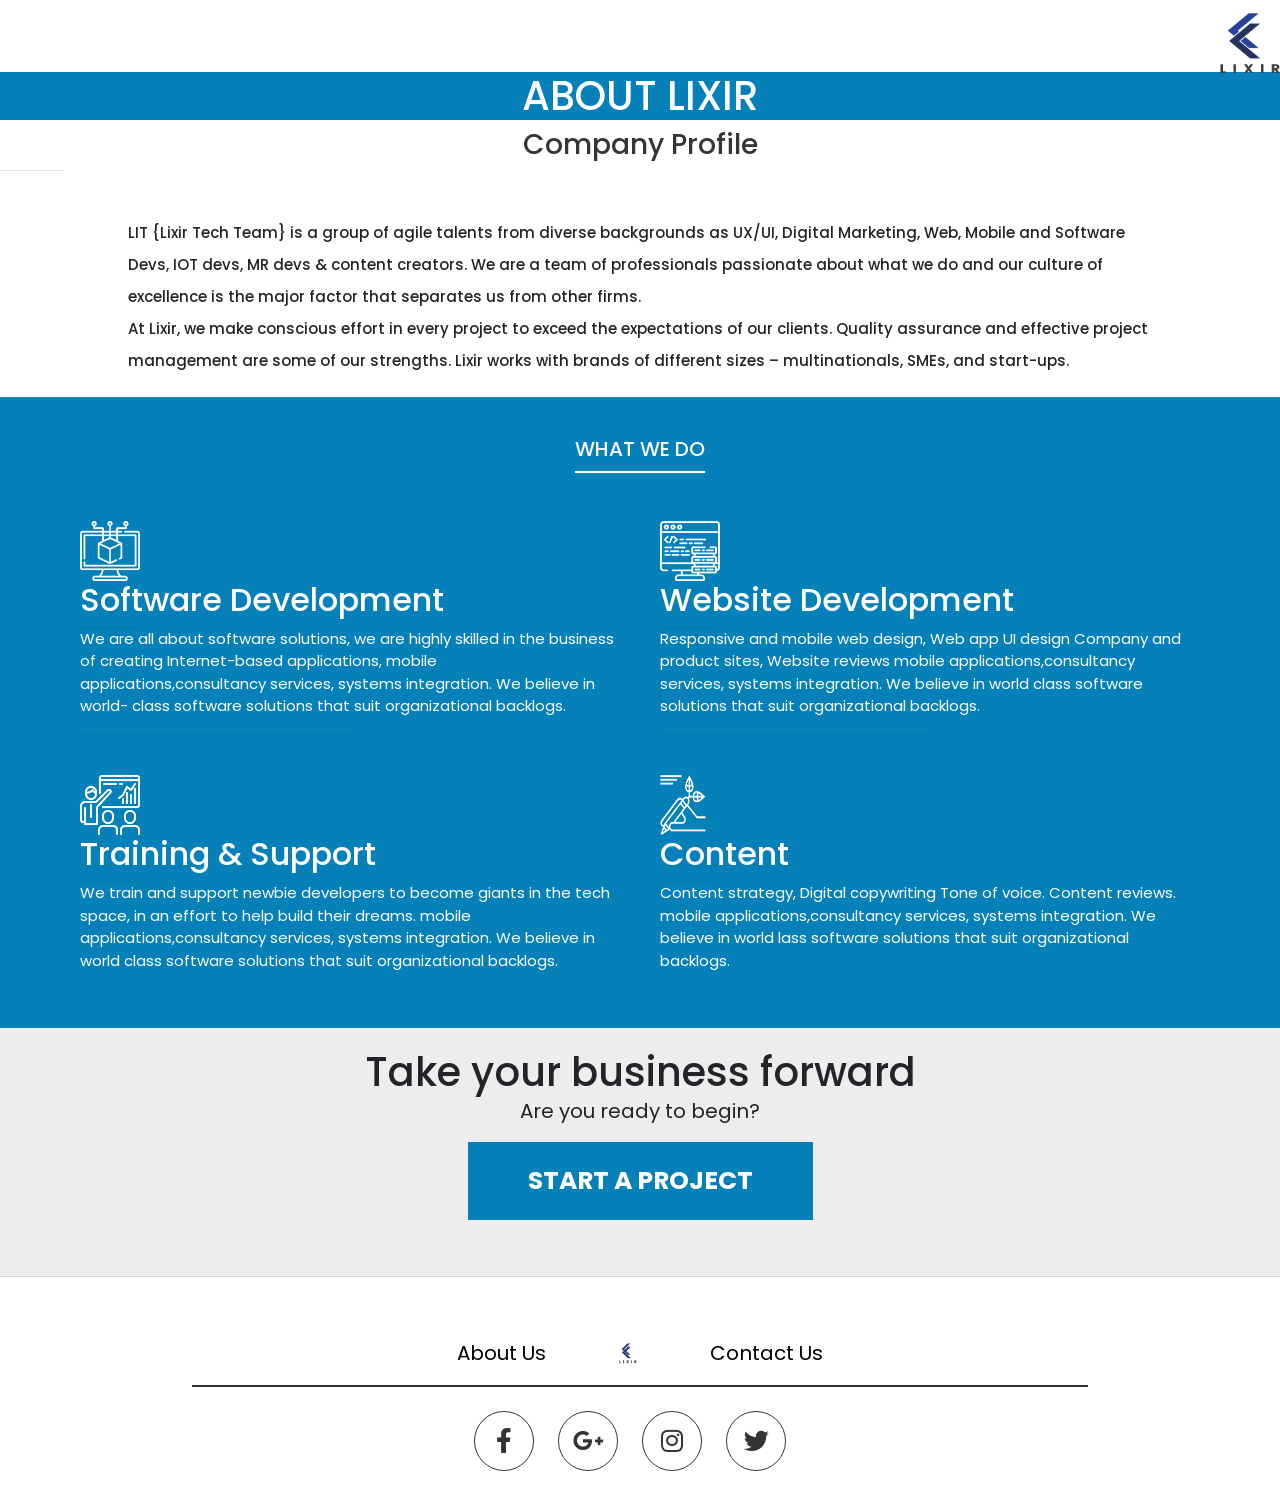
<file: about.html>
<!DOCTYPE html>
<html lang="en">
<head>
        <meta charset="UTF-8">
        <meta name="viewport" content="width=device-width, initial-scale=1.0">
        <meta http-equiv="X-UA-Compatible" content="ie=edge">
        <title>Lixir | Official Page</title>
        <link rel="stylesheet" href="assets/css/header.css" />
        <link rel="stylesheet" href="assets/css/bootstrap-4.4.0-dist/css/bootstrap.min.css">
        <link rel="stylesheet" href="assets/css/about_us.css">
        <script src="assets/js/jquery-1.11.1.min.js"></script>
        <script src="assets/js/popper.min.js"></script>
        <script src="assets/css/bootstrap-4.4.0-dist/js/bootstrap.min.js"></script>
        <link href="https://fonts.googleapis.com/css?family=Poppins&display=swap" rel="stylesheet">
        <link rel="stylesheet" type="text/css"
            href="https://cdnjs.cloudflare.com/ajax/libs/font-awesome/5.11.2/css/all.min.css">
        <link rel="stylesheet" href="assets/css/site_footer.css">
    
</head>
<body>
    <nav>
        <div class="nav-logo">
            <img src="assets/images/lixir_logo.png" class="logo" alt="logo" width="70%" />
        </div>
        <div class="burger">
            <div class="line1"></div>
            <div class="line2"></div>
            <div class="line3"></div>
        </div>
        </div>
        <div class="navlinks">
            <a href="index.html">Home</a>
            <a href="about.html">About Us</a>
            <a href="portfolio.html">Portfolio</a>
            <a href="team.html">Lixir Team</a>
        </div>
    </nav>
    <section class = "content">
        <div class="about">
            <h1>About Lixir</h1>
        </div>
        <div >
            <h3 class="profile">Company Profile</h3>
            <hr class="line">
            <p class="para">
                LIT {Lixir Tech Team} is a group of agile talents from diverse backgrounds as UX/UI, Digital Marketing, Web, Mobile and Software Devs, IOT devs, MR devs & content creators. We are a team of professionals passionate about what we do and our culture of excellence is the major factor that separates us from other firms. <br> At Lixir, we make conscious effort in every project to exceed the expectations of our clients. Quality assurance and effective project management are some of our strengths. Lixir works with brands of different sizes – multinationals, SMEs, and start-ups.
            </p>
        </div>
        <div class="services">
            <h1>What We Do</h1>
            <div class="cen">
                <div class="service">
                    <img src="assets/images/surface1.png" alt="">
                    <h2>Software Development</h2>
                    <hr class="title">
                    
                    <p>
                        We are all about software solutions,
                        we are highly skilled in the business
                        of creating Internet-based applications, 
                        mobile applications,consultancy services, 
                        systems integration. We believe in world-
                        class software solutions that suit 
                        organizational backlogs.                        
                    </p>
                    <hr class="rule">

                </div>
                <div class="service">
                        <img src="assets/images/data.png" alt="">
                        <h2>Website Development</h2>
                        <hr class="title">
                        
                        <p>
                            Responsive and mobile web design, Web app UI design Company and product sites, Website reviews
                            <span>
                                mobile applications,consultancy services, systems integration. We believe in world class software solutions that suit organizational backlogs.
                            </span>                           
                        </p>
                        <hr class="rule">
        
                    </div>
                    <div class="service">
                        <img src="assets/images/presentation.png" alt="">
                        <h2>Training & Support</h2>
                        <hr class="title">
                        
                        <p>
                            We train and support newbie developers to become giants in the tech space, in an effort to help build their dreams.
                            <span>
                                mobile applications,consultancy services, systems integration. We believe in world class software solutions that suit organizational backlogs.
                            </span>
                        </p>
        
                    </div>
                    <div class="service">
                        <img src="assets/images/Frame.png" alt="">
                        <h2>Content</h2>
                        <hr class="title">
                        
                        <p>
                            Content strategy, Digital copywriting Tone of voice. Content reviews.
                            <span>
                                mobile applications,consultancy services, systems integration. We believe in world lass software solutions that suit organizational backlogs.
                            </span> 
                        </p>
                    </div>
            </div>
        </div>
        <div class="section">
            <h1 class="take">Take your business forward</h1>
            <p class="ready">Are you ready to begin?</p>
            <button>Start A Project</button>
            <hr>
        </div>
    </section>

    <footer class="mt-5">
            <section class="footer_content mx-auto text-center">
                <section class="footer_content--one">
                    <a href="about.html" class="">About Us</a>
                    <a href="index.html" class="mx-5"> <img src="assets/images/footer_logo.png" alt="" width="100px"
                            height="100px"></a>
                    <a href="contact.html" class="">Contact Us</a>
                </section>
                <section class="footer_content--two pt-4">
                    <a href="#"><i class="fab fa-facebook-f"></i></a>
                    <a href=""><i class="fab fa-google-plus-g"></i></a>
                    <a href=""><i class="fab fa-instagram"></i></a>
                    <a href=""><i class="fab fa-twitter"></i></a>
                </section>
            </section>
        </footer>
    <script src="assets/js/app.js"></script>
</body>
</html>
</file>
<file: assets/css/header.css>
* {
  margin: 0px;
  padding: 0px;
  box-sizing: border-box;
  font-family: "Poppins", sans-serif;
}
nav {
  display: flex;
  justify-content: flex-end;
  align-items: center;
  padding: 2px 5%;
  /*position: fixed;*/
  width: 100%;
  min-height: 8vh;
}

.burger div {
  background-color: #333333;
  width: 30px;
  height: 3px;
  margin: 5px;
}

.nav-logo {
  display: flex;
  align-items: center;
  margin-right: auto;
  margin-top: 1%;
  position: absolute;
  top: 0px;
  right: 0px;
}

.burger {
  display: none;
  cursor: pointer;
}

.navlinks a {
  font-size: 19px;
  color: white;
  text-decoration: none;
  text-align: right;
  padding: 0px 20px;
  position: relative;
}

.navlinks a:hover::after {
  content: "";
  position: absolute;
  left: 35%;
  right: 35%;
  bottom: 5%;
  border-bottom: 2px solid #29419b;
}

@media (max-width: 740px) {
  .nav-logo {
    margin-top: 2%;
  }

  nav {
    background-color: #0580b9;
    z-index: 99;
  }

  .nav-logo {
    margin-bottom: 2%;
  }

  .navlinks {
    display: none;
    flex-direction: column;
    position: absolute;
    top: 9vh;
    right: 0;
    height: 92vh;
    justify-content: space-around;
    align-items: center;
    width: 100%;
    background-color: #0580b9;
    transform: translateX(50%);
    transition: transform 0.5s ease-in;
    z-index: -1;
  }

  body {
    overflow-x: hidden;
  }

  .navlinks a {
    opacity: 0;
  }

  .burger {
    display: block;
  }

  .nav-active {
    transform: translateX(0%);
    display: flex;
  }
}

@keyframes navLinkFade {
  from {
    opacity: 0;
    transform: translateX(50px);
  }
  to {
    opacity: 1;
    transform: translateX(0px);
  }
}

.toggle .line1 {
  transform: rotate(-45deg) translate(-5px, 6px);
}
.toggle .line2 {
  opacity: 0;
}
.toggle .line3 {
  transform: rotate(45deg) translate(-5px, -6px);
}
</file>
<file: assets/css/about_us.css>
body{
    font-family: 'poppins', sans-serif;
    font-size: 15px;
    line-height: 1.5;
    padding: 0;
    margin: 0;
    background-color: white;
    
}

.about{
    background: #0580B9;
    color: white;
    text-align: center;
    text-transform: uppercase;
}

.profile{
    color: #353535;
    text-align: center;
}

.line{
    width:5%;
    margin-top: 5px;
}

.para{
    padding-top: 30px;
    width: 80%;
    margin: auto;
    overflow: hidden;
    font-weight: 500;
    line-height: 2rem;
    padding-bottom: 20px;
}

.section{
    background: #EDEDED;
    text-align: center;
}

.take{
    padding-top: 20px;
    margin-block-start: 0em;
    margin-block-end: 0em;
    margin-inline-start: 0px;
    margin-inline-end: 0px;
}

button{
    background: #0580B9;
    border: none;
    color: white;
    padding: 20px 60px;
    text-align: center;
    text-decoration: none;
    display: inline-block;
    font-size: 25px;
    text-transform: uppercase;
    margin-bottom: 40px;
    transition: 0.3s ;
    cursor: pointer;
    font-weight: bold;
}

.ready{
    font-size: 20px;
}

button:hover{
    border: 1px solid #353535;
    color: #353535;
    background: white;
    font-weight: bold;
}

button:active {
    transform: scale(0.95);
}

button:focus {
    outline: none;
}




.services{
    background: #0580B9;
    text-align: center;
    
}

.services h1{
    display: inline-block;
    text-transform: uppercase;
    border-bottom: 2.5px solid #ffffff;
    font-size: 20px;
    padding-bottom: 10px;
    margin-top: 40px;
    color: #ffffff;
}

.cen{
    max-width: 1200px;
    margin: auto;
    overflow: hidden;
    padding: 20px;
}

.service{
    color: #ffffff;
    display: inline-block;
    width: calc(100% / 2);
    margin: 0 -2px;
    padding: 20px;
    box-sizing: border-box;
    cursor: pointer;
    transition: 0.4s;
    text-align: left;
}

.service:hover{
    background: #05638e;
}

img{
    width: 60px !important;
    height: 60px !important;
}

.rule{
    width: 50%;
    margin: 0;
}

.title{
    width: 10%;
    margin: 0;
}

span{
    display: hidden;
}


@media screen and (max-width: 800px) {
    .service{
        width: 100%;
    }
}

.content {
    position: relative;
    z-index: -10;
}
</file>
<file: assets/css/site_footer.css>
footer .footer_content {
    width: 70%;
  }
  
  footer .footer_content .footer_content--one {
    width: 100%;
    border-bottom: 2px solid #333333;
  }
  
  footer .footer_content .footer_content--one a {
    font-size: 20px;
    line-height: 28px;
    color: #000000;
    display: inline-block;
  }
  
  footer .footer_content .footer_content--two a {
    color: #333333;
    border: 1px solid #333333;
    border-radius: 50%;
    width: 60px;
    height: 60px;
    display: -webkit-inline-box;
    display: -ms-inline-flexbox;
    display: inline-flex;
    -webkit-box-pack: center;
        -ms-flex-pack: center;
            justify-content: center;
    -webkit-box-align: center;
        -ms-flex-align: center;
            align-items: center;
    margin-right: 20px;
    margin-bottom: 20px;
  }
  
  footer .footer_content .footer_content--two a i {
    font-size: 25px;
  }
</file>
